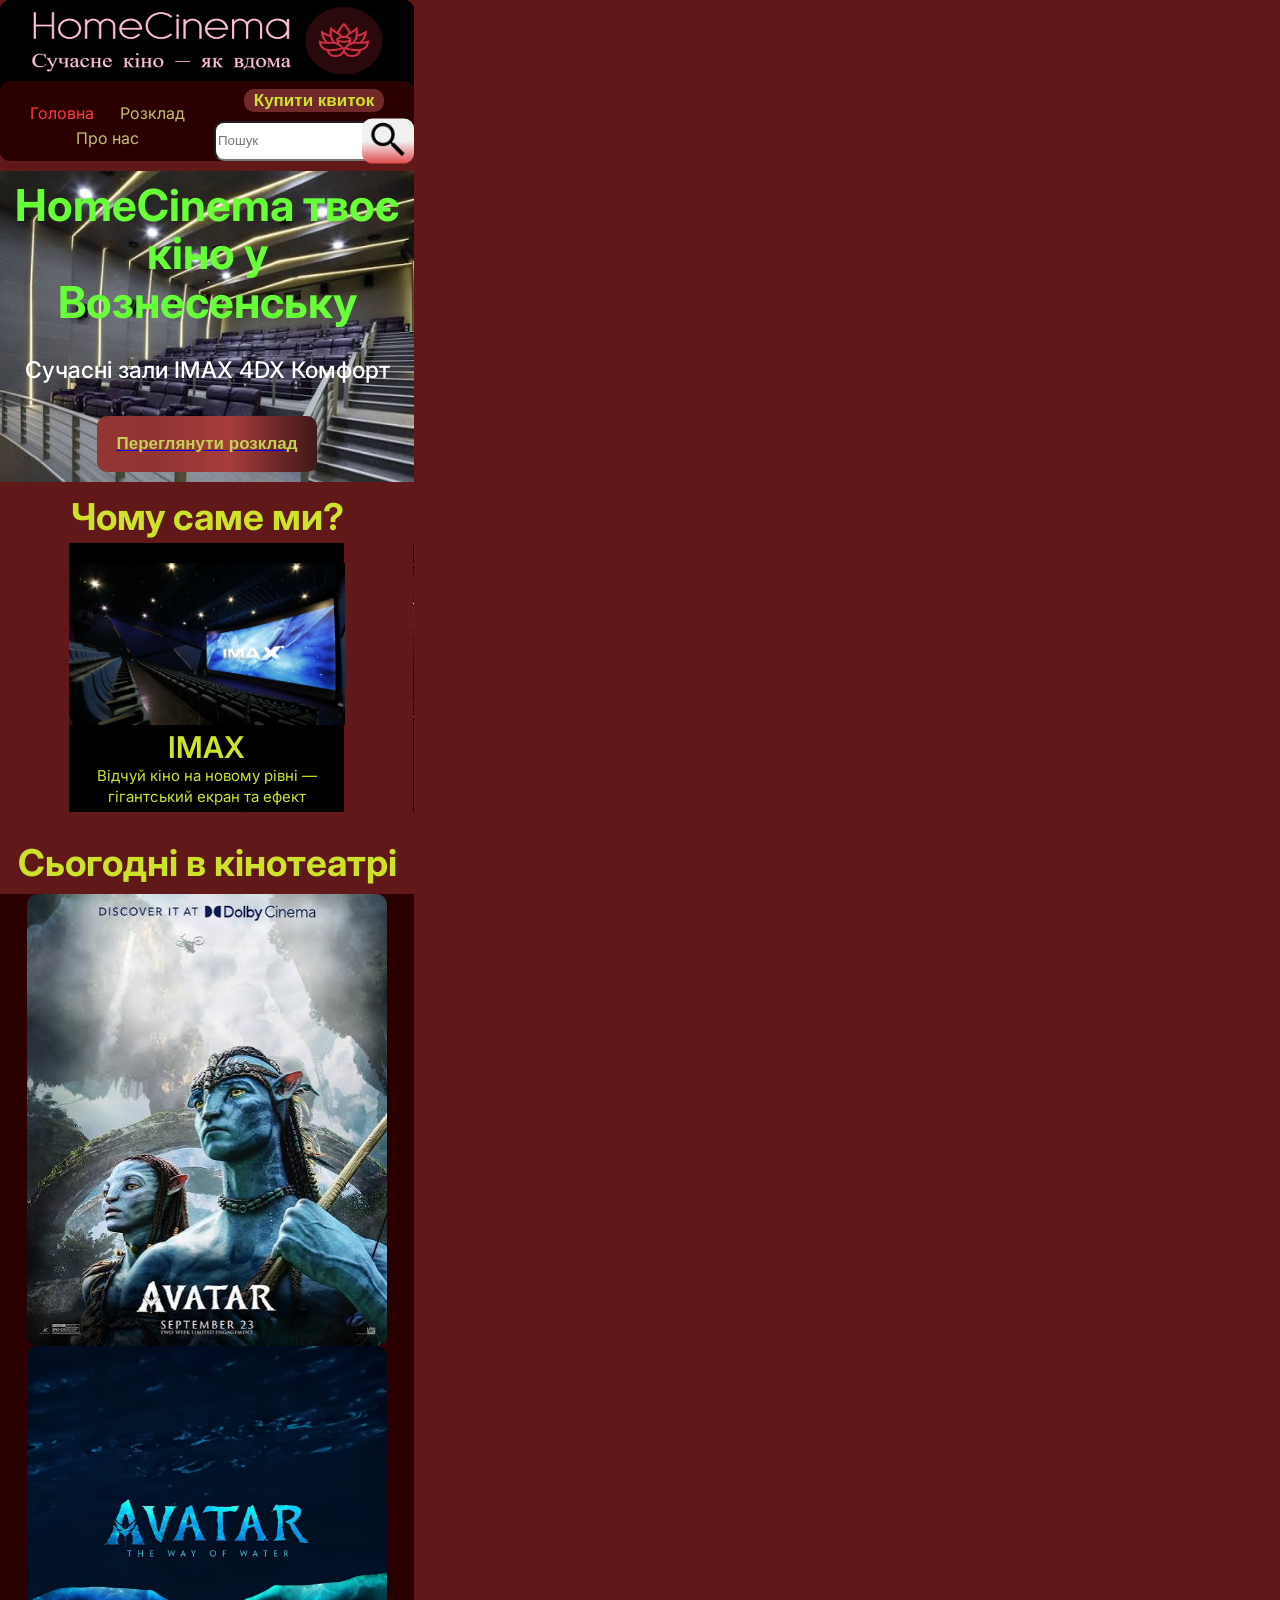
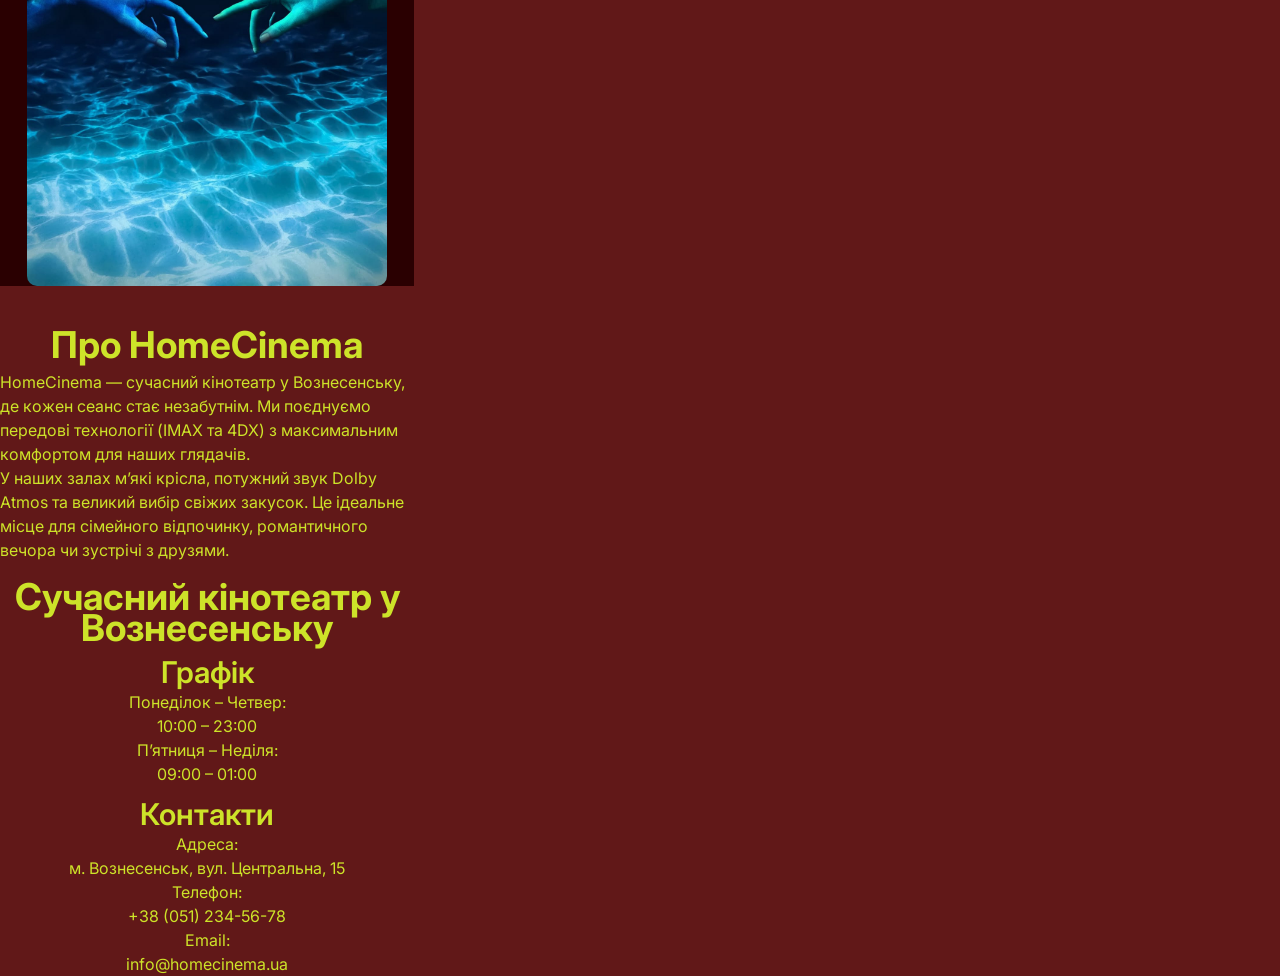
<file: docs/index.html>
<!DOCTYPE html>
<html lang="ru">
<head>
    <meta charset="UTF-8">
    <meta name="viewport" content="width=device-width, initial-scale=1.0">
    <title>HomeCinema</title>
    <link rel="stylesheet" href="style.css">
</head>
<body>
    <header>
        <div class="logo">
            <img src="images\logo\HomeCinema-logo-transparent.png" alt="HomeCinema Logo" class="logo_image">
        </div>

        <div class="menu">
            <div class="menuNav">
                <div class="row1">
                    <a href="#" class="menuLinkNow"><p class="mainText">Головна</p></a>
                    <a href="schedule.html" class="menuLink"><p class="mainText">Розклад</p></a>
                </div>

                <div class="row2">
                    <a href="about.html" class="menuLink"><p class="mainText">Про нас</p></a>
                </div>
            </div>

            <div class="search+buy">
                <div class="buy">
                    <button type="button" class="buttonBuy"><p class="buttonText">Купити квиток</p></button>
                </div>

                <div class="search">
                    <div class="searchBar">
                        <input type="text" class="searchInput" placeholder="Пошук">
                        <button type="submit" class="searchButton"><img src="images\icons\поиск.png" alt="Search Icon" class="searchIcon"></button>
                    </div>
                </div>
            </div>
        </div>
    </header>

    <section class="hero_section">
        <h1 class="heroTittle">HomeCinema твоє кіно у Вознесенську</h1>

        <p class="subTittle">Сучасні зали  IMAX  4DX  Комфорт</p>

        <a href="schedule.html"><button type="button" class="buttonSchedule"><p class="buttonText">Переглянути розклад</p></button></a>
    </section>

    <section class="why_section">
        <h2 class="whyTittle">Чому саме ми?</h2>

        <div class="scrollbar">
            <div class="scrollbarContent">
                <div class="empty"></div>
            
                <div class="card">]
                    <img src="images/Imax.webp" alt="IMAX" class="poster">
                
                    <h3>IMAX</h3>

                    <p class="smallText">Відчуй кіно на новому рівні — гігантський екран та ефект присутності.</p>
                </div>
            
                <div class="empty"></div>
                
                <div class="card">]
                    <img src="images/4DX.webp" alt="4DX" class="poster">

                    <h3>4DX</h3>

                    <p class="smallText">Рухомі крісла, вітер, вода та ефекти. Кіно, яке відчуваєш всім тілом.</p>
                </div>
            
                <div class="empty"></div>
            
                <div class="card">]
                    <img src="images/Зручні зали.webp" alt="Зручні зали" class="poster">

                    <h3>Зручні зали</h3>

                    <p class="smallText">Комфортні крісла для довгого перегляду</p>
                </div>
            
                <div class="empty"></div>
            
                <div class="card">]
                    <img src="images/Смачний попкорн.webp" alt="Смачний попкорн" class="poster">

                    <h3>Смачний попкорн</h3>

                    <p class="smallText">Смачні закуски та напої</p>
                </div>
            
                <div class="empty"></div>
            </div>
        </div>
    </section>

    <section class="at_cinema_section">
        <h2>Сьогодні в кінотеатрі</h2>

        <div class="filmCards">
            <div class="filmCardInteractive">
                <div class="filmPosterCard">
                    <img src="images/заставки/Аватар1.jfif" alt="poster" class="filmPoster">
                </div>

                <div class="filmInfo">
                    <p class="filmName">Назва: Аватар</p>
                    <p class="smallText">Жанри: Наукова фантастика, Бойовик, Пригоди, Драма</p>
                    <p class="smallText">Часи сеансів:<br>
                        10:00 – 12:00 — Ранковий сеанс<br>
                        13:00 – 15:00 — Денний сеанс<br>
                        16:30 – 18:30 — Вечірній сеанс<br>
                        19:30 – 21:30 — Пізній сеанс </p>
                    <p class="mainText">На далекій планеті Пандора людство знайшло рідкісний ресурс — уніваніум. Паралізований морський піхотинець Джейк Саллі бере участь у програмі «Аватар» і потрапляє у тіло гібрида людини й місцевого на'ві.<br>Закохавшись у прекрасну принцесу Нейтірі, він стає на захист її народу від жадібної корпорації. Чи зможе Джейк обрати між своїм світом і новим домом, коли починається руйнівна війна за Пандору?</p>
                
                    <button type="button" class="buttonBuy"><p class="buttonText">Купити квиток</p></button>
                </div>
            </div>

            <div class="filmCardInteractive">
                <div class="filmPosterCard">
                    <img src="images/заставки/01d17e9e575527b9d8e6346d77af9b4e.jpg" alt="poster" class="filmPoster">
                </div>

                <div class="filmInfo">
                    <p class="filmName">Назва: Аватар2</p>
                    <p class="smallText">Жанри: Наукова фантастика, Бойовик, Пригоди, Драма</p>
                    <p class="smallText">Часи сеансів:<br>
                        11:00 – 14:00 — Перший показ<br>
                        14:45 – 17:45 — Другий показ<br>
                        18:30 – 21:30 — Головний вечірній показ</p>
                    <p class="mainText">Минуло понад десять років. Джейк Саллі та Нейтірі живуть 
                        щасливим сімейним життям серед на'ві на Пандорі. Коли люди повертаються з 
                        новими силами, родина змушена тікати до океанського племені меткайна, щоб 
                        врятувати дітей.<br>Там їм доведеться освоїти незнайому культуру океану, 
                        навчитися плавати та подолати страх висоти. Разом із новим племенем вони 
                        готуються дати відсіч старому ворогу, який не зупиниться ні перед чим. 
                        Зворушлива історія про сім’ю, кохання, дружбу та боротьбу за свій дім у 
                        неймовірному світі Пандори. Візуально приголомшливий сиквел, який 
                        захоплює з перших хвилин.</p>
                
                    <button type="button" class="buttonBuy"><p class="buttonText">Купити квиток</p></button>
                </div>
            </div>
        </div>
    </section>

    <section class="info_section">
        <h2 class="infoTittle">Про HomeCinema</h2>

        <p class="mainText">HomeCinema — сучасний кінотеатр у Вознесенську, де кожен 
            сеанс стає незабутнім. Ми поєднуємо передові технології (IMAX та 4DX) з 
            максимальним комфортом для наших глядачів.<br>
            У наших залах м’які крісла, потужний звук Dolby Atmos та великий вибір 
            свіжих закусок. Це ідеальне місце для сімейного відпочинку, романтичного 
            вечора чи зустрічі з друзями.</p>
    </section>

    <footer class="footer_section">
        <h2 class="footerTittle">Сучасний кінотеатр у Вознесенську</h2>

        <div class="graphics">
            <h3 class="graphicsTittle">Графік</h3>
            <p class="mainText">Понеділок – Четвер:<br>
                10:00 – 23:00<br>
                П’ятниця – Неділя:<br>
                09:00 – 01:00</p>
        </div>

        <div class="contacts">
            <h3 class="contactsTittle">Контакти</h3>
            <p class="mainText">Адреса:<br>
                м. Вознесенськ, вул. Центральна, 15<br>
                Телефон:<br>
                +38 (051) 234-56-78<br>
                Email:<br>
                info@homecinema.ua</p>
        </div>
    </footer>

    <script>
        const filmCards = document.querySelectorAll('.filmCardInteractive');

        filmCards.forEach((card) => {
            let lastTap = 0;

            const toggleFilmView = (event) => {
                event.preventDefault();
                card.classList.toggle('is-info-visible');
            };

            const handleDoubleTap = (event) => {
                const now = Date.now();
                if (now - lastTap < 300) {
                    toggleFilmView(event);
                }
                lastTap = now;
            };

            card.addEventListener('dblclick', toggleFilmView);
            card.addEventListener('touchend', handleDoubleTap);
        });
    </script>
</body>
</html>
</file>
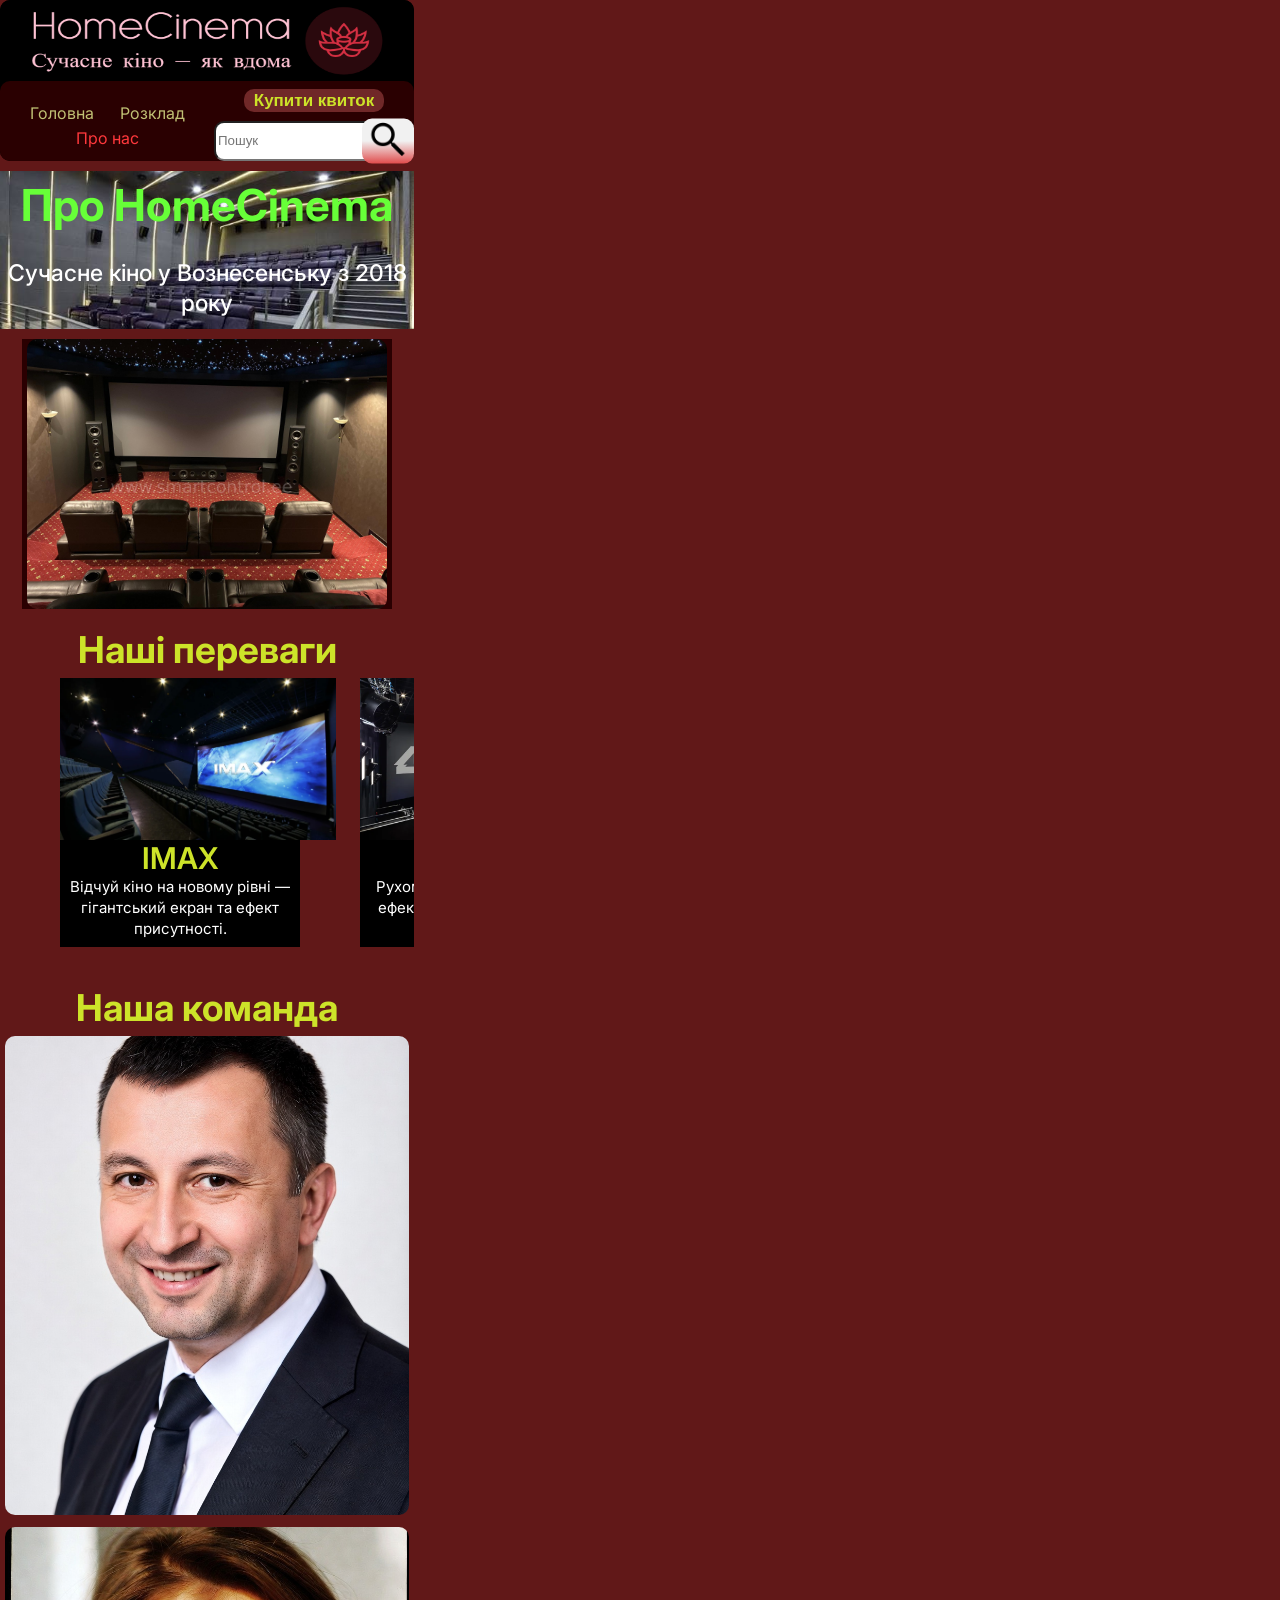
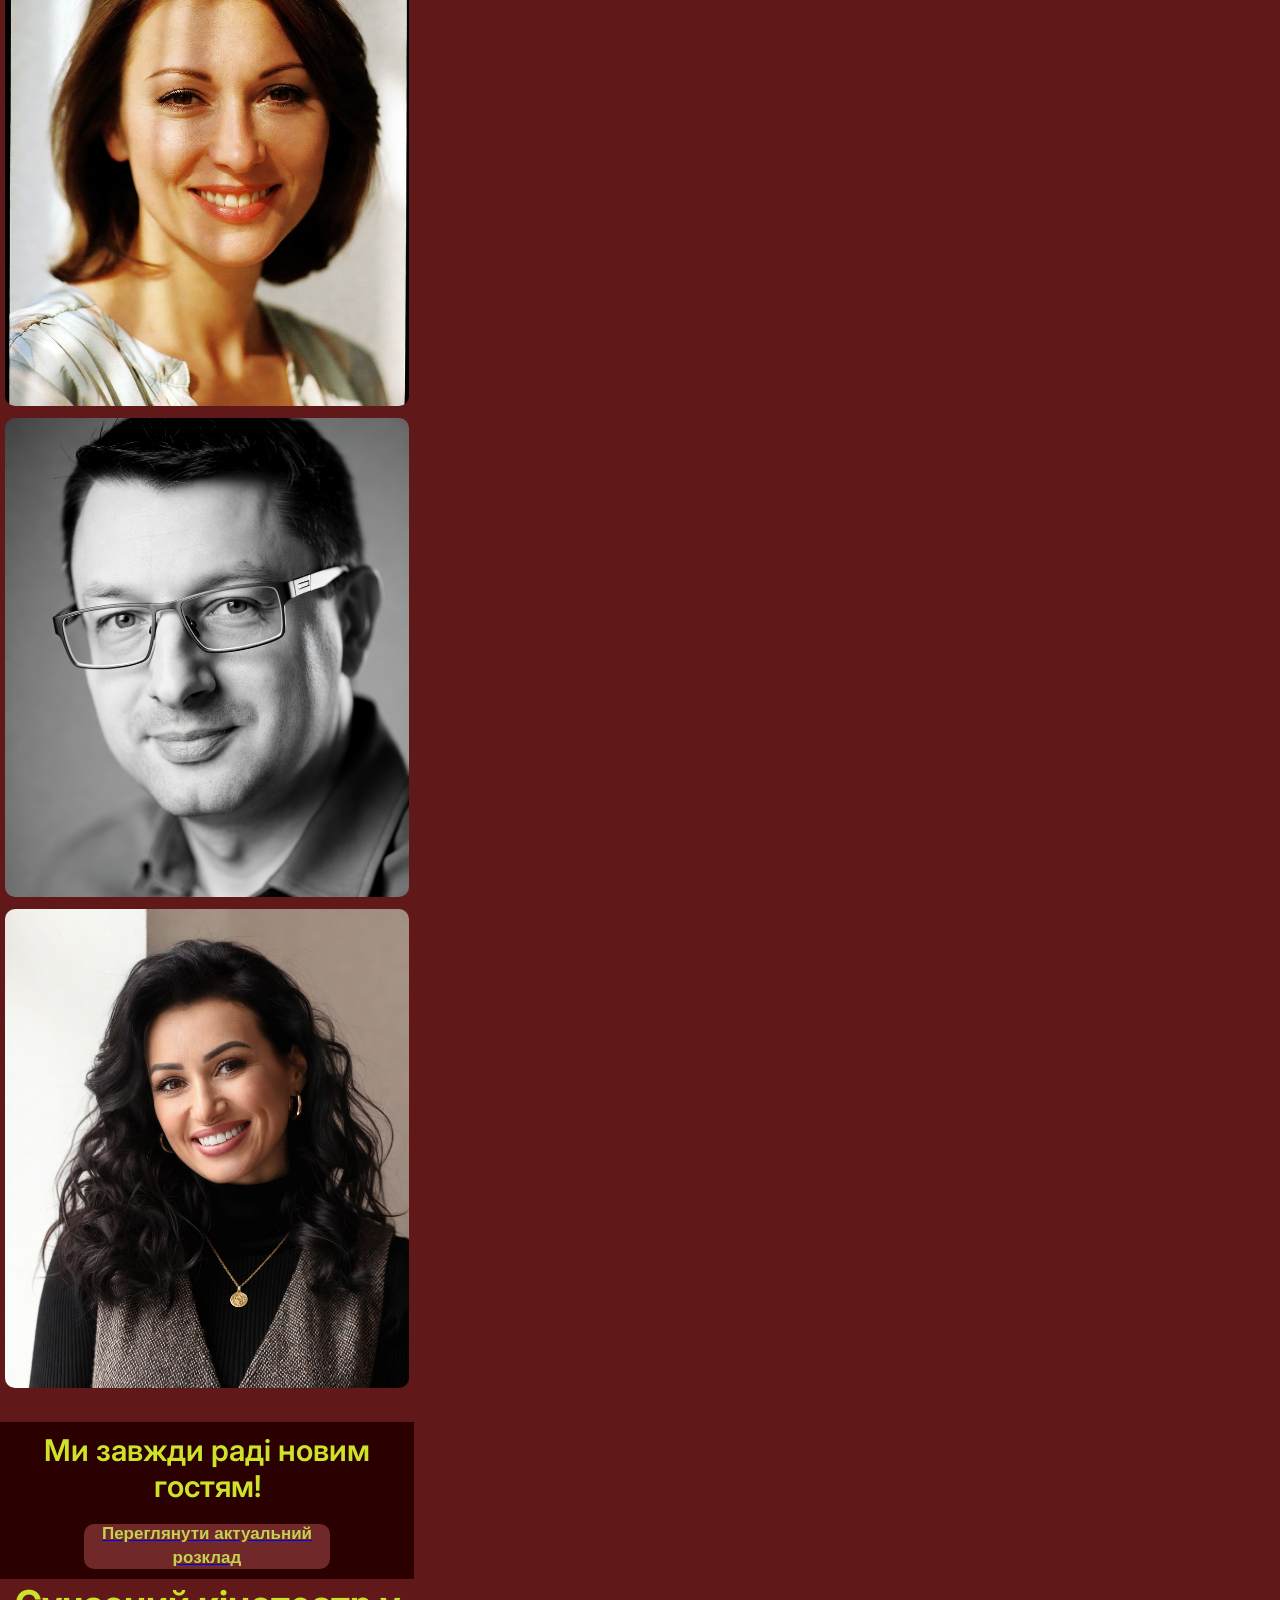
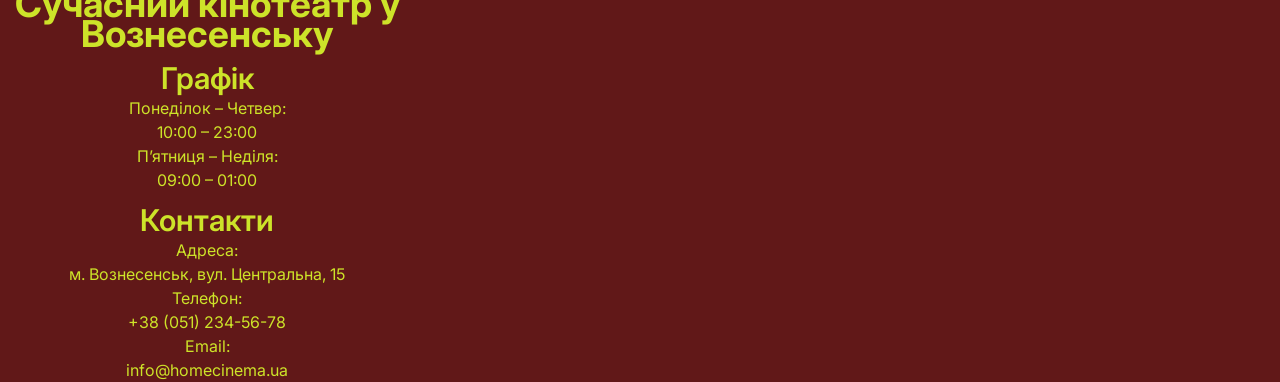
<file: docs/about.html>
<!DOCTYPE html>
<html lang="ru">
<head>
    <meta charset="UTF-8">
    <meta name="viewport" content="width=device-width, initial-scale=1.0">
    <title>HomeCinema</title>
    <link rel="stylesheet" href="style.css">
</head>
<body>
    <header>
        <div class="logo">
            <img src="images\logo\HomeCinema-logo-transparent.png" alt="HomeCinema Logo" class="logo_image">
        </div>

        <div class="menu">
            <div class="menuNav">
                <div class="row1">
                    <a href="index.html" class="menuLink"><p class="mainText">Головна</p></a>
                    <a href="schedule.html" class="menuLink"><p class="mainText">Розклад</p></a>
                </div>

                <div class="row2">
                    <a href="#" class="menuLinkNow"><p class="mainText">Про нас</p></a>
                </div>
            </div>

            <div class="search+buy">
                <div class="buy">
                    <button type="button" class="buttonBuy"><p class="buttonText">Купити квиток</p></button>
                </div>

                <div class="search">
                    <div class="searchBar">
                        <input type="text" class="searchInput" placeholder="Пошук">
                        <button type="submit" class="searchButton"><img src="images\icons\поиск.png" alt="Search Icon" class="searchIcon"></button>
                    </div>
                </div>
            </div>
        </div>
    </header>

    <section class="hero_section">
        <h1 class="heroTittle">Про HomeCinema</h1>

        <p class="subTittle">Сучасне кіно у Вознесенську з 2018 року</p>
    </section>

    <section class="history_section">
        <div class="filmCards">
            <div class="filmCardInteractive">
                <div class="filmPosterCard">
                    <img src="images/Про нас/історія.jpg" alt="poster" class="filmPoster">
                </div>

                <div class="filmInfo">
                    <p class="mainText">HomeCinema відкрив свої двері для глядачів у 
                        2018 році. За цей час ми стали улюбленим місцем відпочинку для 
                        тисяч мешканців Вознесенська та гостей міста.<br>
                        Ми починали з двох залів, а зараз маємо 6 сучасних кінозалів, 
                        обладнаних за останнім словом техніки. Наша головна мета — 
                        дарувати незабутні емоції від перегляду фільмів у максимально 
                        комфортних умовах.</p>
                </div>
            </div>
        </div>
    </section>

    <section class="Our_advantages">
        <h2 class="whyTittle">Наші переваги</h2>

        <div class="scrollbar">
            <div class="scrollbarContent">
                <div class="empty"></div>

                <div class="card">
                    <img src="images\Imax.webp" alt="IMAX" class="poster">
                    
                    <h3>IMAX</h3>
                    
                    <p class="smallText">Відчуй кіно на новому рівні — гігантський екран та ефект присутності.</p>
                </div>

                <div class="empty"></div>

                <div class="card">
                    <img src="images\4DX.webp" alt="4DX" class="poster">

                    <h3>4DX</h3>

                    <p class="smallText">Рухомі крісла, вітер, вода та ефекти. Кіно, яке відчуваєш всім тілом.</p>
                </div>

                <div class="empty"></div>

                <div class="card">
                    <img src="images\Зручні зали.webp" alt="Зручні зали" class="poster">
                    
                    <h3>Зручні зали</h3>
                    
                    <p class="smallText">Комфортні крісла для довгого перегляду</p>
                </div>

                <div class="empty"></div>

                <div class="card">
                    <img src="images\Смачні закуски.jpg" alt="Смачні закуски" class="poster">
                    <h3>Смачні закуски</h3>
                    <p class="smallText">Свіжий попкорн, начос, хот-доги, напої та десерти. Бар працює протягом усього дня до останнього сеансу.</p>
                </div>

                <div class="empty"></div>

                <div class="card">
                    <img src="images\Dolby Atmos.jpg" alt="Dolby Atmos" class="poster">
                   
                    <h3>Dolby Atmos</h3>
                   
                    <p class="smallText">Потужна система об’ємного звуку. Ви відчуєте кожен вибух, шепіт і саундтрек так, ніби знаходитесь всередині фільму.</p>
                </div>

                <div class="empty"></div>
            </div>
        </div>
    </section>

    <section class="Our_team_section">
        <h2 class="whyTittle">Наша команда</h2>

        <div class="teamCards">
            <div class="teamCardInteractive">
                <div class="teamImageBlock">
                    <img src="images/team/Іван Петрегко.jpg" alt="Працівник" class="teamImage">
                </div>
                <div class="teamInfoBlock">
                    <h3 class="teamName">Іван Петренко</h3>
                    <p class="mainText teamInfo">Посада:<br>
                        -Директор та засновник<br>
                        Опис:<br>
                        -Засновник HomeCinema. Має 12 років досвіду в кіноіндустрії. Відповідає за 
                        тратегію розвитку та загальний рівень сервісу.</p>
                </div>
            </div>

            <div class="teamCardInteractive">
                <div class="teamImageBlock">
                    <img src="images/team/Ольга Кравченко.jpg" alt="Працівник" class="teamImage">
                </div>
                <div class="teamInfoBlock">
                    <h3 class="teamName">Ольга Кравченко</h3>
                    <p class="mainText teamInfo">Посада:<br>
                        Головний адміністратор<br>
                        Опис:<br>
                        -Відповідає за роботу кінозалів, сервіс та комфорт гостей. Завжди готова 
                        допомогти та вирішити будь-яке питання.</p>
                </div>
            </div>

            <div class="teamCardInteractive">
                <div class="teamImageBlock">
                    <img src="images/team/Андрій Сидоренко.jpg" alt="Працівник" class="teamImage">
                </div>
                <div class="teamInfoBlock">
                    <h3 class="teamName">Андрій Сидоренко</h3>
                    <p class="mainText teamInfo">Посада:<br>
                        -Технічний директор<br>
                        Опис:<br>
                        -Спеціаліст з кінотехнологій. Відповідає за роботу систем IMAX, 4DX та 
                        Dolby Atmos. Забезпечує найвищу якість зображення та звуку.</p>
                </div>
            </div>

            <div class="teamCardInteractive">
                <div class="teamImageBlock">
                    <img src="images/team/Мврія Вітренко.jpg" alt="Працівник" class="teamImage">
                </div>
                <div class="teamInfoBlock">
                    <h3 class="teamName">Марія Вітренко</h3>
                    <p class="mainText teamInfo">Посада:<br>
                        -Менеджер маркетингу та барів<br>
                        Опис:<br>
                        -Відповідає за афішу, промоакції та роботу бару. Завжди знає, які закуски 
                        та напої сподобаються нашим гостям.</p>
                </div>
            </div>
        </div>
    </section>

    <section class="new_guests_section">
        <h3>Ми завжди раді новим гостям!</h3>

        <a href="schedule.html"><button type="button" class="buttonActualSchedule"><p class="buttonText">Переглянути актуальний розклад</p></button></a>
    </section>

    <footer class="footer_section">
        <h2 class="footerTittle">Сучасний кінотеатр у Вознесенську</h2>

        <div class="graphics">
            <h3 class="graphicsTittle">Графік</h3>
            <p class="mainText">Понеділок – Четвер:<br>
                10:00 – 23:00<br>
                П’ятниця – Неділя:<br>
                09:00 – 01:00</p>
        </div>

        <div class="contacts">
            <h3 class="contactsTittle">Контакти</h3>
            <p class="mainText">Адреса:<br>
                м. Вознесенськ, вул. Центральна, 15<br>
                Телефон:<br>
                +38 (051) 234-56-78<br>
                Email:<br>
                info@homecinema.ua</p>
        </div>
    </footer>

    <script>
        const teamCards = document.querySelectorAll('.teamCardInteractive');

        teamCards.forEach((card) => {
            let lastTap = 0;

            const toggleTeamView = (event) => {
                event.preventDefault();
                card.classList.toggle('is-info-visible');
            };

            const handleDoubleTap = (event) => {
                const now = Date.now();
                if (now - lastTap < 300) {
                    toggleTeamView(event);
                }
                lastTap = now;
            };

            card.addEventListener('dblclick', toggleTeamView);
            card.addEventListener('touchend', handleDoubleTap);
        });

        const historyCard = document.querySelector('.history_section .filmCardInteractive');

        if (historyCard) {
            let lastTapHistory = 0;

            const toggleHistoryView = (event) => {
                event.preventDefault();
                historyCard.classList.toggle('is-info-visible');
            };

            const handleHistoryDoubleTap = (event) => {
                const now = Date.now();
                if (now - lastTapHistory < 300) {
                    toggleHistoryView(event);
                }
                lastTapHistory = now;
            };

            historyCard.addEventListener('dblclick', toggleHistoryView);
            historyCard.addEventListener('touchend', handleHistoryDoubleTap);
        }
    </script>
</body>
</html>
</file>
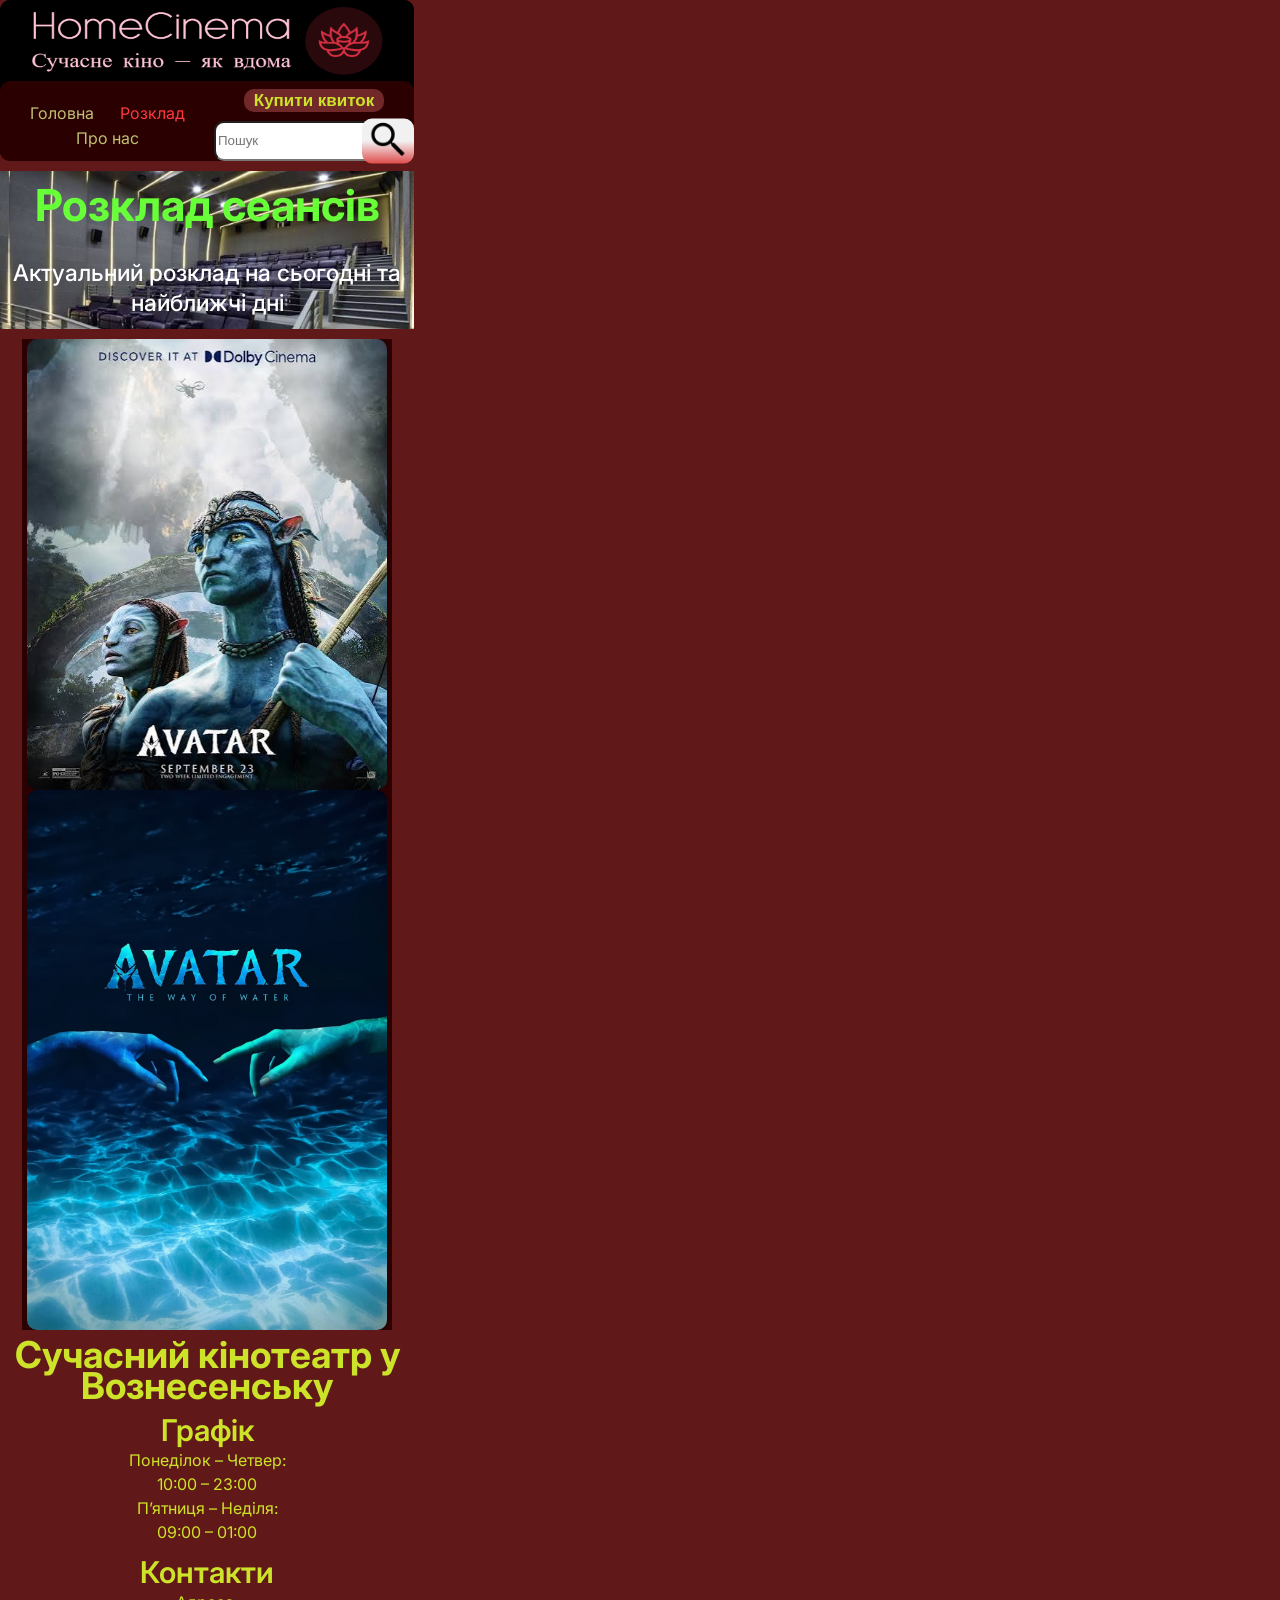
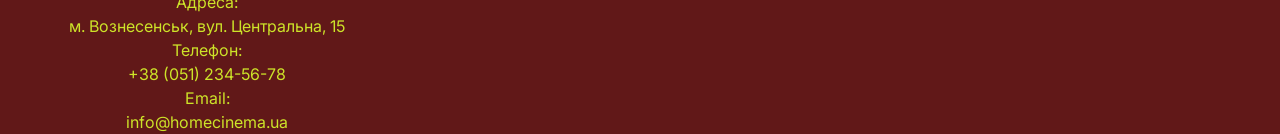
<file: docs/schedule.html>
<!DOCTYPE html>
<html lang="ru">
<head>
    <meta charset="UTF-8">
    <meta name="viewport" content="width=device-width, initial-scale=1.0">
    <title>HomeCinema</title>
    <link rel="stylesheet" href="style.css">
</head>
<body>
    <header>
        <div class="logo">
            <img src="images\logo\HomeCinema-logo-transparent.png" alt="HomeCinema Logo" class="logo_image">
        </div>

        <div class="menu">
            <div class="menuNav">
                <div class="row1">
                    <a href="index.html" class="menuLink"><p class="mainText">Головна</p></a>
                    <a href="#" class="menuLinkNow"><p class="mainText">Розклад</p></a>
                </div>

                <div class="row2">
                    <a href="about.html" class="menuLink"><p class="mainText">Про нас</p></a>
                </div>
            </div>

            <div class="search+buy">
                <div class="buy">
                    <button type="button" class="buttonBuy"><p class="buttonText">Купити квиток</p></button>
                </div>

                <div class="search">
                    <div class="searchBar">
                        <input type="text" class="searchInput" placeholder="Пошук">
                        <button type="submit" class="searchButton"><img src="images\icons\поиск.png" alt="Search Icon" class="searchIcon"></button>
                    </div>
                </div>
            </div>
        </div>
    </header>

    <section class="hero_section">
        <h1 class="heroTittle">Розклад сеансів</h1>

        <p class="subTittle">Актуальний розклад на сьогодні та найближчі дні</p>
    </section>

    <section class="schedule_section">
        <div class="filmCards">
            <div class="filmCardInteractive">
                <div class="filmPosterCard">
                    <img src="images/заставки/Аватар1.jfif" alt="poster" class="filmPoster">
                </div>

                <div class="filmInfo">
                    <p class="filmName">Назва: Аватар</p>
                    <p class="smallText">Жанри: Наукова фантастика, Бойовик, Пригоди, Драма</p>
                    <p class="smallText">Часи сеансів:<br>
                        10:00 – 12:00 — Ранковий сеанс<br>
                        13:00 – 15:00 — Денний сеанс<br>
                        16:30 – 18:30 — Вечірній сеанс<br>
                        19:30 – 21:30 — Пізній сеанс</p>
                    <p class="mainText">На далекій планеті Пандора людство знайшло рідкісний ресурс — уніваніум. Паралізований морський піхотинець Джейк Саллі бере участь у програмі «Аватар» і потрапляє у тіло гібрида людини й місцевого на'ві.</p>

                    <button type="button" class="buttonBuy"><p class="buttonText">Купити квиток</p></button>
                </div>
            </div>

            <div class="filmCardInteractive">
                <div class="filmPosterCard">
                    <img src="images/заставки/01d17e9e575527b9d8e6346d77af9b4e.jpg" alt="poster" class="filmPoster">
                </div>

                <div class="filmInfo">
                    <p class="filmName">Назва: Аватар 2</p>
                    <p class="smallText">Жанри: Наукова фантастика, Бойовик, Пригоди, Драма</p>
                    <p class="smallText">Часи сеансів:<br>
                        11:00 – 14:00 — Перший показ<br>
                        14:45 – 17:45 — Другий показ<br>
                        18:30 – 21:30 — Головний вечірній показ</p>
                    <p class="mainText">Минуло понад десять років. Джейк Саллі та Нейтірі живуть щасливим сімейним життям серед на'ві на Пандорі, а їхня родина змушена тікати до океанського племені меткайна.</p>

                    <button type="button" class="buttonBuy"><p class="buttonText">Купити квиток</p></button>
                </div>
            </div>
        </div>
    </section>

    <footer class="footer_section">
        <h2 class="footerTittle">Сучасний кінотеатр у Вознесенську</h2>

        <div class="graphics">
            <h3 class="graphicsTittle">Графік</h3>
            <p class="mainText">Понеділок – Четвер:<br>
                10:00 – 23:00<br>
                П’ятниця – Неділя:<br>
                09:00 – 01:00</p>
        </div>

        <div class="contacts">
            <h3 class="contactsTittle">Контакти</h3>
            <p class="mainText">Адреса:<br>
                м. Вознесенськ, вул. Центральна, 15<br>
                Телефон:<br>
                +38 (051) 234-56-78<br>
                Email:<br>
                info@homecinema.ua</p>
        </div>
    </footer>

    <script>
        const scheduleFilmCards = document.querySelectorAll('.schedule_section .filmCardInteractive');

        scheduleFilmCards.forEach((card) => {
            let lastTap = 0;

            const toggleFilmView = (event) => {
                event.preventDefault();
                card.classList.toggle('is-info-visible');
            };

            const handleDoubleTap = (event) => {
                const now = Date.now();
                if (now - lastTap < 300) {
                    toggleFilmView(event);
                }
                lastTap = now;
            };

            card.addEventListener('dblclick', toggleFilmView);
            card.addEventListener('touchend', handleDoubleTap);
        });
    </script>
</body>
</html>
</file>
<file: docs/style.css>
/* #region fonts */
@import url('https://fonts.googleapis.com/css2?family=Inter:wght@400;500;600;700&display=swap');

:root {
  font-family: 'Inter', sans-serif;
  --color-bg: #611818;
  --color-bg-dark: #000000;
  --color-bg-card: #2A0001;
  --color-bg-button: #702828;
  --color-accent: #CDE329;
  --color-accent-2: #67FF38;
  --color-text: #FFFFFF;
  --color-link: #C0C074;
  --color-link-active: #FF383C;
  --color-button-alt: #C3D255;
  --color-button-hover: #A7FFE4;
  --radius: 10px;
}

* {
  box-sizing: border-box;
}

h1,
h2,
h3,
.filmName,
.subTittle,
.mainText,
.smallText,
.buttonText {
  margin: 0;
}

h1 {
  font-weight: 700;
  font-size: 38px;
  line-height: 41.8px;
}

h2 {
  font-weight: 700;
  font-size: 32px;
  line-height: 35.2px;

  color: #CDE329;

  text-align: center;
}

h3 {
  font-weight: 600;
  font-size: 26px;
  line-height: 31.2px;
  
  color: #CDE329;

  text-align: center;
}

.filmName {
  font-weight: 600;
  font-size: 22px;
  line-height: 26.4px;

  color: #CDE329;

  text-align: center;
}

.subTittle {
  font-weight: 500;
  font-size: 20px;
  line-height: 26px;

  color: #FFFFFF;

  text-align: center;
}

.mainText {
  font-weight: 400;
  font-size: 15px;
  line-height: 22.5px;
}

.smallText {
  font-weight: 400;
  font-size: 14px;
  line-height: 19.6px;
  
  color: #CDE329;
  
  text-align: center;
}

.buttonText {
  font-weight: 600;
  font-size: 16px;
  line-height: 22.4px;
}

@media (min-width: 360px) and (max-width: 374px) {
  h1 {
    font-size: 38px;
    line-height: 41.8px;
  }

  h2 {
    font-size: 32px;
    line-height: 35.2px;
  }

  h3 {
    font-size: 26px;
    line-height: 31.2px;
  }

  .filmName {
    font-size: 22px;
    line-height: 26.4px;
  }

  .subTittle {
    font-size: 20px;
    line-height: 26px;
  }

  .mainText {
    font-size: 15px;
    line-height: 22.5px;
  }

  .smallText {
    font-size: 14px;
    line-height: 19.6px;

    text-align: center;

    color: #CDE329;
  }

  .buttonText {
    font-size: 16px;
    line-height: 22.4px;
  }
}

@media (min-width: 375px) and (max-width: 413px) {
  h1 {
    font-size: 40px;
    line-height: 44px;
  }

  h2 {
    font-size: 34px;
    line-height: 37.4px;
  }

  h3 {
    font-size: 27px;
    line-height: 32.4px;
  }

  .filmName {
    font-size: 23px;
    line-height: 27.6px;
  }

  .subTittle {
    font-size: 21px;
    line-height: 27.3px;
  }

  .mainText {
    font-size: 15px;
    line-height: 22.5px;
  }

  .smallText {
    font-size: 14px;
    line-height: 19.6px;
  }

  .buttonText {
    font-size: 16px;
    line-height: 22.4px;
  }
}

@media (min-width: 414px) {
  h1 {
    font-size: 44px;
    line-height: 48.4px;
  }

  h2 {
    font-size: 37px;
    line-height: 30.7px;
  }

  h3 {
    font-size: 30px;
    line-height: 36px;
  }

  .filmName {
    font-size: 25px;
    line-height: 30px;
  }

  .subTittle {
    font-size: 23px;
    line-height: 29.9px;
  }

  .mainText {
    font-size: 16px;
    line-height: 24px;
  }

  .smallText {
    font-size: 15px;
    line-height: 21px;
  }

  .buttonText {
    font-size: 17px;
    line-height: 23.8px;
  }
}
/* #endregion */

body {
    width: 100%;
    max-width: 414px;
    height: auto;
    gap: 10px;

    margin: 0px;
    padding: 0px;

    display: flex;
    flex-direction: column;
    justify-content: top;
    align-items: center;

    background-color: var(--color-bg);
}

header {
    width: 100%;
    height: auto;
    gap: 0px;

    display: flex;
    flex-direction: column;
    justify-content: top;
    align-items: center;

    border-radius: var(--radius);

    background-color: var(--color-bg-dark);
}

.logo {
    width: 100%;
    height: auto;

    display: flex;
    flex-direction: column;
    justify-content: center;
    align-items: center;

    border-radius: var(--radius);

    background-color: var(--color-bg-dark);
}

.menu {
    width: 100%;
    gap: 0;

    display: flex;
    flex-direction: row;
    align-items: center;

    border-radius: var(--radius);

    background-color: var(--color-bg-card);
}

.menuNav {
    width: 100%;
    height: auto;
    gap: 10px;

    display: flex;
    flex-direction: column;
    justify-content: center;
    align-items: center;
}

.row1 {
    width: 100%;
    height: auto;
    gap: 10px;

    display: flex;
    flex-direction: row;
    justify-content: center;
    align-items: center;
}

.row2 {
    width: 100%;
    height: auto;

    display: flex;
    flex-direction: row;
    justify-content: center;
    align-items: center;
}

.menuLinkNow,
.menuLink {
    width: 100%;
    height: auto;
    text-align: center;
    text-decoration: none;
}

.menuLinkNow {
    color: var(--color-link-active);
}

.menuLink {
    color: var(--color-link);
}

.search+buy {
    width: 100%;
    height: auto;
    gap: 0px;
}

.buy {
    display: flex;
    flex-direction: row;
    justify-content: center;
    align-items: center;
}

.buttonBuy,
.buttonSchedule,
.buttonActualSchedule {
    border: none;
    border-radius: var(--radius);
    cursor: pointer;
    display: flex;
    justify-content: center;
    align-items: center;
}

.buttonBuy {
    color: var(--color-accent);
    background-color: var(--color-bg-button);
}

.buttonBuy:active {
    color: var(--color-button-hover);
}

.search {
    width: 100%;
    height: auto;

    justify-content: center;
    align-items: center;
}

.searchBar {
    width: 200px;
    height: 40px;
    position: relative;
    box-sizing: border-box;
}

.searchInput {
    width: 100%;
    height: 100%;

    border-radius: 10px;
    box-sizing: border-box;
}

.searchButton {
    position: absolute;
    top:50%;
    right: 0px;
    transform: translateY(-50%);
    border-radius: 10px;
    border: none;
    background: linear-gradient(to bottom, #F1F1F1 50%, #E04D4D 100%);
    cursor: pointer;
}

.searchIcon {
    width: 40px;
    height: 40px;
}

.searchButton:active {
    background: linear-gradient(to bottom, #F1F1F1 20%, #E04D4D 100%);
}

.hero_section,
.Our_advantages,
.why_section,
.Our_team_section,
.new_guests_section,
.at_cinema_section,
.info_section,
.footer_section {
    width: 100%;
    height: auto;
    display: flex;
    flex-direction: column;
    justify-content: center;
    align-items: center;
}

.hero_section {
    gap: 30px;

    padding-top: 10px;
    padding-bottom: 10px;

    background-image: url(images/herosection1.jfif);
    background-size: cover;
    background-position: center;
    background-repeat: no-repeat;
}

.heroTittle {
    width: 100%;
    height: auto;

    color: #67FF38;
    text-align: center;
}

.subTittle {
    width: 100%;
    height: auto;

    color: #FFFFFF;
    text-align: center;
}

.buttonSchedule {
    background: linear-gradient(to right, #933533 2%, #913434 27%, #A73C3C 60%, #411717 100%);
    color: var(--color-button-alt);
}

.buttonSchedule:active {
    background: linear-gradient(to right, #933535 2%, #913434 10%, #A73C3C 25%, #4C1B1B 58%, #411717 100%);
    color: var(--color-button-hover);
}

.Our_advantages {
    gap: 12px;
    padding: 16px 0 20px;
}

.Our_advantages .scrollbarContent {
    align-items: stretch;
    gap: 0px;
}

.Our_advantages .empty,
.Our_advantages .card {
    flex-shrink: 0;
}

.Our_advantages .empty {
    width: 60px;
}

.Our_advantages .card {
    width: 240px;
    height: 269px;
    gap: 0px;
    padding: 0;
    border-radius: 0;
    background-color: #000000;
    box-shadow: none;
    display: flex;
    flex-direction: column;
    justify-content: flex-start;
}

.Our_advantages .card h3 {
    color: #CDE329;
    text-align: center;
}

.Our_advantages .card .smallText {
    color: #FFFFFF;
    text-align: center;
}

.why_section {
    gap: 10px;
    padding-top: 10px;
    padding-bottom: 10px;
}

.Our_team_section {
    gap: 12px;
    padding: 16px 0 24px;
}

.teamCards {
    width: 100%;
    display: flex;
    flex-direction: column;
    gap: 12px;
    padding: 0 5px;
}

.teamCardInteractive {
    width: 100%;
    min-height: 180px;
    display: flex;
    justify-content: center;
    align-items: center;
    position: relative;
    touch-action: manipulation;
}

.teamImageBlock,
.teamInfoBlock {
    width: 100%;
    display: flex;
    justify-content: center;
    align-items: center;
}

.teamImageBlock {
    display: flex;
}

.teamImage {
    width: 100%;
    height: 479px;
    display: block;
    border-radius: 10px;
    object-fit: cover;
}

.teamInfoBlock {
    display: none;
    width: 100%;
    height: 479px;
    padding: 5px;
    flex-direction: column;
    justify-content: center;
    align-items: center;
    gap: 10px;
    background-color: #2A0001;
}

.teamCardInteractive.is-info-visible .teamImageBlock {
    display: none;
}

.teamCardInteractive.is-info-visible .teamInfoBlock {
    display: flex;
}

.teamName {
    width: 100%;
    text-align: center;
    color: #CDE329;
}

.teamInfo {
    width: 100%;
    text-align: left;
    color: #CDE329;
}

.new_guests_section {
    gap: 20px;
    padding-top: 10px;
    padding-bottom: 10px;
    background-color: var(--color-bg-card);
}

.buttonActualSchedule {
    background-color: var(--color-bg-button);
    color: var(--color-button-alt);
}

.buttonActualSchedule:active {
    color: var(--color-button-hover);
}

.scrollbar {
    width: 100%;
    overflow-x: auto;
    overflow-y: hidden;
    -webkit-overflow-scrolling: touch;
    scrollbar-width: thin;
}

.scrollbar::-webkit-scrollbar {
    height: 0px;
}

.scrollbar::-webkit-scrollbar-thumb {
    background-color: var(--color-bg);
    border-radius: 999px;
}

.scrollbarContent {
    display: flex;
    flex-direction: row;
    width: max-content;
    min-width: 100%;
    padding: 0;
}

.at_cinema_section {
    gap: 16px;
    padding: 16px 0 24px;
}

.at_cinema_section > h2 {
    width: 100%;
    text-align: center;
    gap: 10px;
}

.filmCards {
    width: 100%;
    display: flex;
    flex-direction: column;
    justify-content: center;
    align-items: center;
    padding: 0 5px;

    background-color: #2A0001;
}

.filmCardInteractive {
    width: 360px;
    max-width: 100%;
    display: flex;
    justify-content: center;
    align-items: stretch;
    position: relative;
    touch-action: manipulation;
}

.filmPosterCard {
    width: 100%;
    display: flex;
    justify-content: center;
    align-items: center;
    height: 100%;
}

.filmPoster {
    width: 100%;
    height: auto;
    display: block;
    border-radius: 10px;
    object-fit: cover;
}

.filmInfo {
    display: none;
    width: 100%;
    height: 100%;
    padding: 5px;
    gap: 10px;
    flex-direction: column;
    justify-content: center;
    align-items: flex-start;
    text-align: left;
}

.filmCardInteractive.is-info-visible .filmPosterCard {
    display: none;
}

.filmCardInteractive.is-info-visible .filmInfo {
    display: flex;
}

.filmName {
    width: 100%;
    text-align: center;
}

.filmInfo .smallText,
.filmInfo .mainText {
    text-align: left;
    color: #CDE329;
}

.filmInfo .buttonBuy {
    align-self: center;
}

.empty {
    flex-shrink: 0;
}

.card {
    flex-shrink: 0;
    background-color: #000000;
}

.info_section {
    gap: 10px;
    padding-top: 10px;
    padding-bottom: 10px;
    color: var(--color-accent);
}

.footer_section {
    gap: 10px;
    text-align: center;
}

.graphics {
    Color: #CDE329;
}

.contacts {
    Color: #CDE329;
}

@media (min-width: 360px) {
    .logo_image {
        width: 84.16%;
        height: 78px;
    }

    .menu {
        height: 78px;
    }

    .menuLinkNow {
        width: 70px;
        height: 10px;
    }

    .menuLink {
        width: 70px;
        height: 10px;
    }

    .buy {
        width: 100%;
        height: 39px;
    }

    .buttonBuy {
        width: 135px;
        height: 25px;
    }

    .buttonSchedule {
        width: 192px;
        height: 39.4px;
    }

    .whyTittle {
    width: 245px;
    height: auto; 
    }

    .empty {
    width: 60px;
    height: 275;
    }

    .card {
        width: 240px;
        height: 269px;
        gap: 10px;
        background-color: #000000;
    }

    .poster {
        width: 240px;
        height: 141px;
    }

    .buttonActualSchedule {
        width: 215px;
        height: 53px;
    }
}

@media (min-width: 375px) {
    .logo_image {
        width: 375px;
        height: 95px;
    }

    .menu {
        height: 95px;
    }

    .menuLinkNow {
        width: 70px;
        height: 10px;
    }

    .menuLink {
        width: 70px;
        height: 10px;
    }

    .buy {
        width: 100%;
        height: 45px;
    }

    .buttonBuy {
        width: 135px;
        height: 25px;
    }

    .buttonSchedule {
        width: 200px;
        height: 41px;
    }
    
    .whyTittle {
    width: 261px;
    height: auto; 
    }

    .empty {
    width: 62.5px;
    height: 259;
    }

    .card {
        width: 250px;
        height: 275;
        gap: 10px;
    }

    .poster {
        width: 250px;
        height: 147px;
    }
    
    .buttonActualSchedule {
        width: 215px;
        height: 45px;
    }
}

@media (min-width: 414px) {
    .logo_image {
        width: 360px;
        height: 80.5px;
    }

    .menu {
        height: 80.5px;
    }

    .menuLinkNow {
        width: 80px;
        height: 15px;
    }

    .menuLink {
        width: 80px;
        height: 15px;
    }

    .buy {
        width: 100%;
        height: 40.25px;
    }

    .buttonBuy {
        width: 140px;
        height: 23px;
    }

    .buttonSchedule {
        width: 220.7px;
        height: 56px;
    }

    .whyTittle {
    width: 283px;
    height: auto; 
    }

    .empty {
    width: 69px;
    height: 294;
    }

    .card {
        width: 275px;
        height: 294;
        gap: 10px;
    }

    .poster {
        width: 276px;
        height: 162px;
    }
    
    .buttonActualSchedule {
        width: 246.7px;
        height: 45px;
    }
}
</file>
